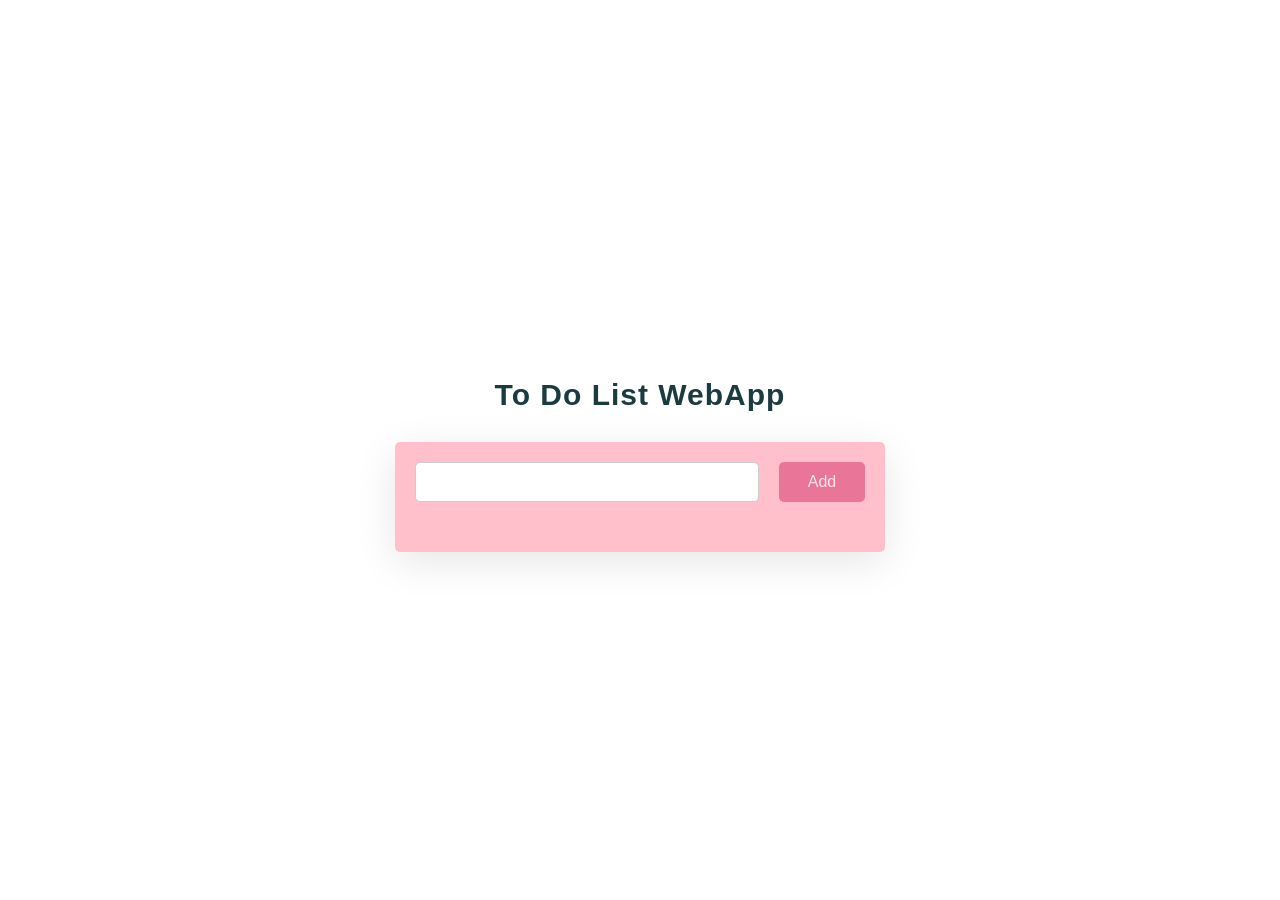
<file: Task1/index.html>
<!DOCTYPE html>
<html lang="en">
<head>
    <meta charset="UTF-8">
    <meta http-equiv="X-UA-Compatible" content="IE=edge">
    <meta name="viewport" content="width=device-width, initial-scale=1.0">
    <title>Document</title>
    <link rel="stylesheet" href="style.css">
  <script src="script.js" defer></script>
</head>
<body>
    <h1 class="title">
        To Do List WebApp
    </h1>

    <div class="todo-list">
        <div class="list-head">
            <input type="text" class="entered-list">
            <button class="add-list" > Add </button>
        </div>

        <div class="tasks">
        </div>
    </div>
    
</body>
</html>
</file>
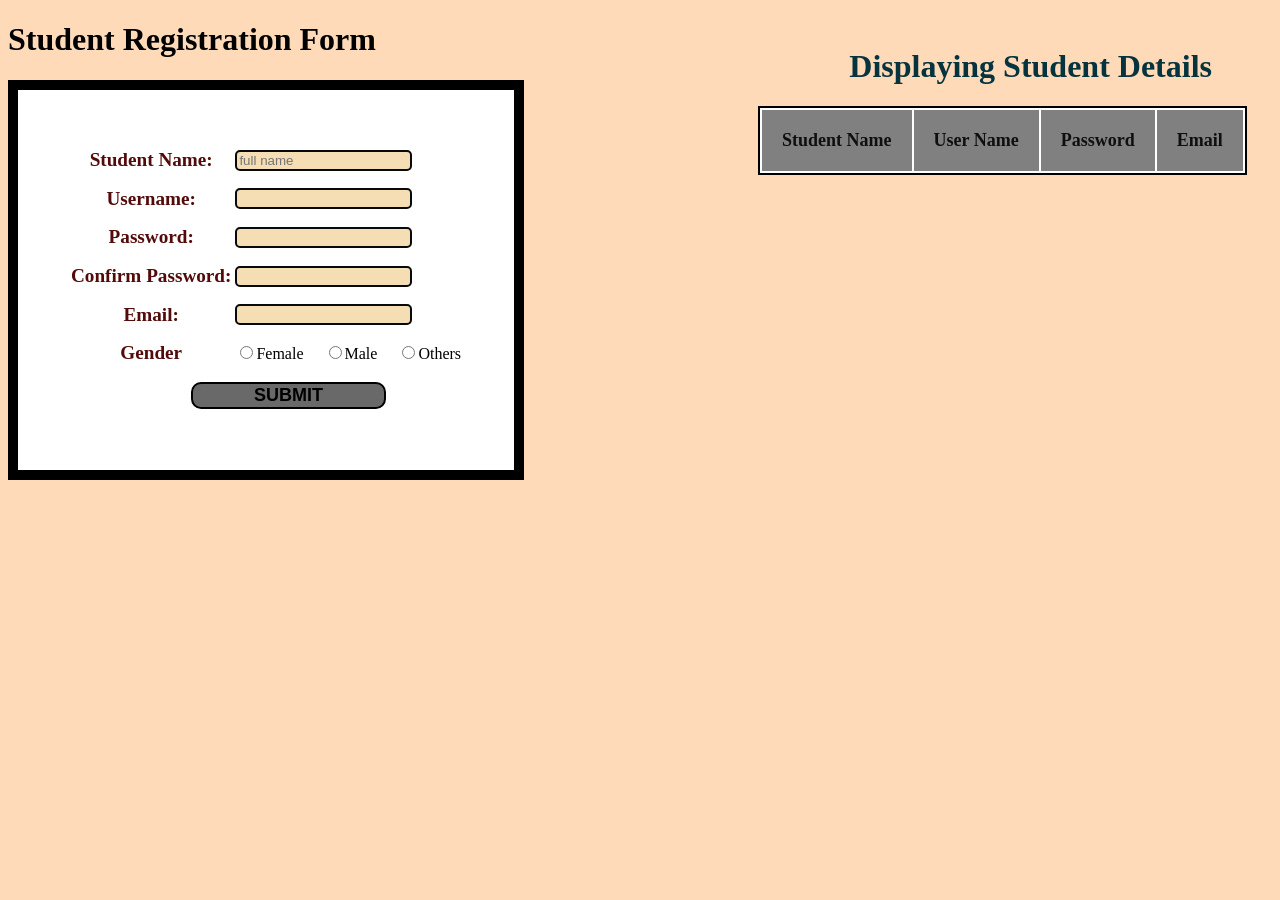
<file: Task2/index.html>
<!DOCTYPE html>
<html lang="en">
<head>
    <meta charset="UTF-8">
    <meta http-equiv="X-UA-Compatible" content="IE=edge">
    <meta name="viewport" content="width=device-width, initial-scale=1.0">
   
    <link rel ="stylesheet" href="style.css">
    <title>Document</title>
</head>
<body>
    <form>
        <table id="table1">
          <h1 id="heading">Student Registration Form</h1>
        <tbody>
        <tr>
        <th><label>Student Name:</label></th>
        <td><input type="text" placeholder="full name" id="fname"></td>
        </tr>
        <tr>
        <th><label>Username:</label></th>
        <td><input type="text" id="un"></td>
        </tr>
        <tr>
        <th><label>Password:</label></th>
        <td><input type="password" id="pass"></td>
        </tr>
        <tr>
        
        
        <th><label>Confirm Password:</label></th>
        <td><input type="password" id="cpass"></td>
        </tr>
        <tr>
        <th><label>Email:</label></th>
        <td><input type="email" id="email"></td>
        </tr>
        <tr>
        <th><label>Gender</label></th>
        <td>
        <input type="radio" name="g" id="female">Female &nbsp;&nbsp;&nbsp;
        <input type="radio"name="g" id="male">Male &nbsp;&nbsp;&nbsp;
        <input type="radio"name="g" id="other">Others</td>
        </tr>
        <tr id="btn">
            <td colspan="3"><input type="button" onclick="add()" id="btn" name="button" value="SUBMIT"></td>
            </tr>
        </tbody>
        </table>
        </form>
        <br>
          <table  id="show">
            <h1 id="head1">Displaying Student Details</h1>
           <thead>
            <tr><th>Student Name</th>
              <th>User Name</th>
              <th>Password</th>
             <th>Email</th>     
            </tr>
           </thead>
        </table>
        <script src="script.js"></script>
    
</body>
</html>
</file>
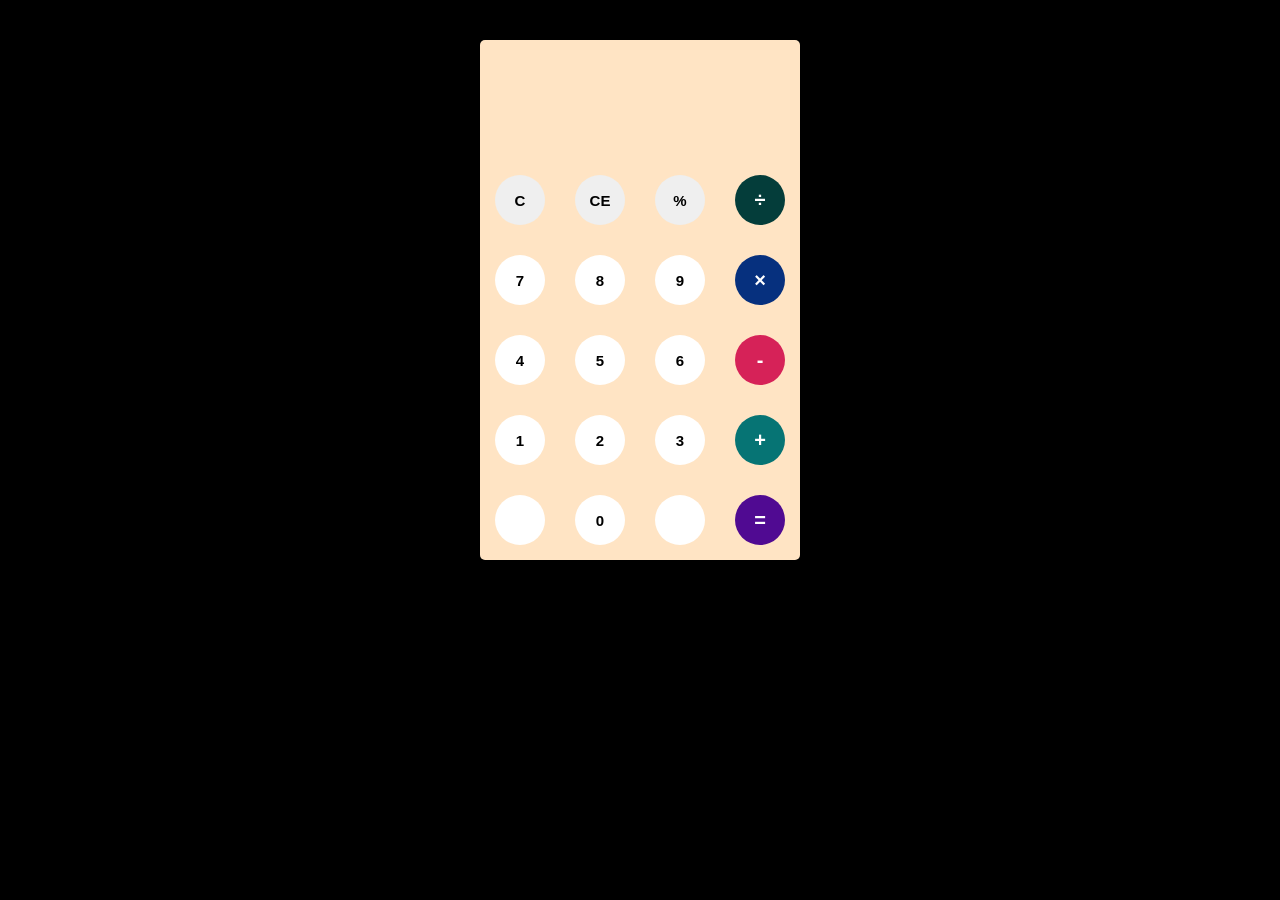
<file: Task3/index.html>
<html>
	<head>
		<link rel="stylesheet" type="text/css" href="style.css">
		<link href="https://fonts.googleapis.com/css?family=Open+Sans:600,700" rel="stylesheet">
		<title>A simple calculator</title>
	</head>
	<body>
		<div id="container">
			<div id="calculator">
				<div id="result">
					<div id="history">
						<p id="history-value"></p>
					</div>
					<div id="output">
						<p id="output-value"></p>
					</div>
				</div>
				<div id="keyboard">
					<button class="operator" id="clear">C</button>
					<button class="operator" id="backspace">CE</button>
					<button class="operator" id="%">%</button>
					<button class="operator" id="/">&#247;</button>
					<button class="number" id="7">7</button>
					<button class="number" id="8">8</button>
					<button class="number" id="9">9</button>
					<button class="operator" id="*">&times;</button>
					<button class="number" id="4">4</button>
					<button class="number" id="5">5</button>
					<button class="number" id="6">6</button>
					<button class="operator" id="-">-</button>
					<button class="number" id="1">1</button>
					<button class="number" id="2">2</button>
					<button class="number" id="3">3</button>
					<button class="operator" id="+">+</button>
					<button class="empty" id="empty"></button>
					<button class="number" id="0">0</button>
					<button class="empty" id="empty"></button>
					<button class="operator" id="=">=</button>
				</div>
			</div>
		</div>
		<script src="script.js"></script>
	</body>
</html>
</file>
<file: Task1/style.css>
*{
    margin: 0;
    padding: 0;
    font-family: 'Open Sans', sans-serif;
}

body{
    background-color:linear-gradient( 95.2deg,  rgb(158, 201, 191) 26.8%, rgb(55, 131, 167) 64% );
    display: flex;
    justify-content: center;
    align-items: center;
    flex-direction: column;
    height: 100vh;
    width: 100vw;
}
.title{
    font-size: 30px;
    font-weight: 600;
    color: #1A3C40;
    letter-spacing: 1px;
    margin: 30px 0;
}
.todo-list{
    width: 450px;
    padding: 20px;
    box-shadow: 0 10px 40px rgba(0, 0, 0, 0.1);
    border-radius: 5px;
    background-color:pink;
}
.list-head{
    display: grid;
    grid-template-columns: 4fr 1fr;
    gap: 20px;
}
.entered-list{
    padding: 10px;
    border-radius: 5px;
    border: 1px solid #ccc;
    font-size: 16px;
    outline: none;
}
.add-list{
    border: none;
    border-radius: 5px;
    background-color: rgb(220, 69, 119);
    outline: none;
    font-size: 16px;
    color: #fff;
    cursor: pointer;
    opacity: .6;
    pointer-events: none;
}
.add-list.active{
    opacity: 1;
    pointer-events: all;
}

.tasks{
    width: 100%;
    margin-top: 30px;
    
}
.item{
    padding: 10px;
    border-radius: 5px;
    background-color: #E3FDFD;
    margin-bottom: 20px;
    display: flex;
    justify-content: space-between;
    align-items: center;
}
.item p{
    font-size: 16px;
    font-weight: 400;
    color: #111;
    letter-spacing: 1px;

}
.item.completed p{
    text-decoration: line-through;
    color: #11111180;
}
.item-btn{
    display: flex; 
    align-items: center;
    gap: 10px;
}
.item-btn i {
    color:rgb(179, 48, 39) ;
    font-size: 18px;
    cursor: pointer;
}
</file>
<file: Task2/style.css>
body{
    background-color: peachpuff;
}
#heading{
    color:black;
}
table {
    margin-left: 750px;
    border:2px solid black;
    background-color: white;
    margin-top: 0px;
}
#table1{
    margin-left: 0px;
    height: 400px;
    border:10px solid black;
    padding: 50px;

}
#head1{
color:rgb(6, 52, 62);
margin-top:-450px ;
text-align: right;
margin-right: 60px;
}
label{
color:rgb(83, 10, 10);
font-size: larger;
}
input,option{
color:black;
background-color:wheat;
border: 2px solid rgb(8, 9, 10);
border-radius: 5px;

}

#show th{
padding:20px;
color:rgb(15, 15, 15);
background:gray;
font-size: large;
}
#show td{
padding: 12px;
color:rgb(254, 241, 241);
background:black ;
}
#btn td input{
width:50%;

background-color: dimgray;
color:black;
font-size: large;
font-weight: bold;
border: 2px solid black;
border-radius: 10px;
margin-left: 120px;
}
</file>
<file: Task3/style.css>
body{
	font-family: 'Open Sans',sans-serif;
     background-color: black;
}
#container{
	width: 1000px;
	height: 550px;
	
	margin: 20px auto;	
}
#calculator{
	width: 320px;
	height: 520px;
	background-color:bisque;
	margin: 0 auto;
	top: 20px;
	position: relative;
	border-radius: 5px;
	box-shadow: 0 4px 8px 0 rgba(0, 0, 0, 0.2), 0 6px 20px 0 rgba(0, 0, 0, 0.19);
}
#result{
	height: 120px;
}
#history{
	text-align: right;
	height: 20px;
	margin: 0 20px;
	padding-top: 20px;
	font-size: 15px;
	color: #919191;
}
#output{
	text-align: right;
	height: 60px;
	margin: 10px 20px;
	font-size: 30px;
}
#keyboard{
	height: 400px;
}
.operator, .number, .empty{
	width: 50px;
	height: 50px;
	margin: 15px;
	float: left;
	border-radius: 50%;
	border-width: 0;
	font-weight: bold;
	font-size: 15px;
}
.number, .empty{
	background-color: white;
}
.number, .operator{
	cursor: pointer;
}
.operator:active, .number:active{
	font-size: 13px;
}
.operator:focus, .number:focus, .empty:focus{
	outline: 0;
}
button:nth-child(4){
	font-size: 20px;
	background-color: #043d3a;
	color: white;
}
button:nth-child(8){
	font-size: 20px;
	background-color: #06307e;
	color: white;
}
button:nth-child(12){
	font-size: 20px;
	background-color: #d62258;
	color: white;
}
button:nth-child(16){
	font-size: 20px;
	background-color: #067474;
	color: white;
}
button:nth-child(20){
	font-size: 20px;
	background-color: #500a92;
	color: white;
}
</file>
